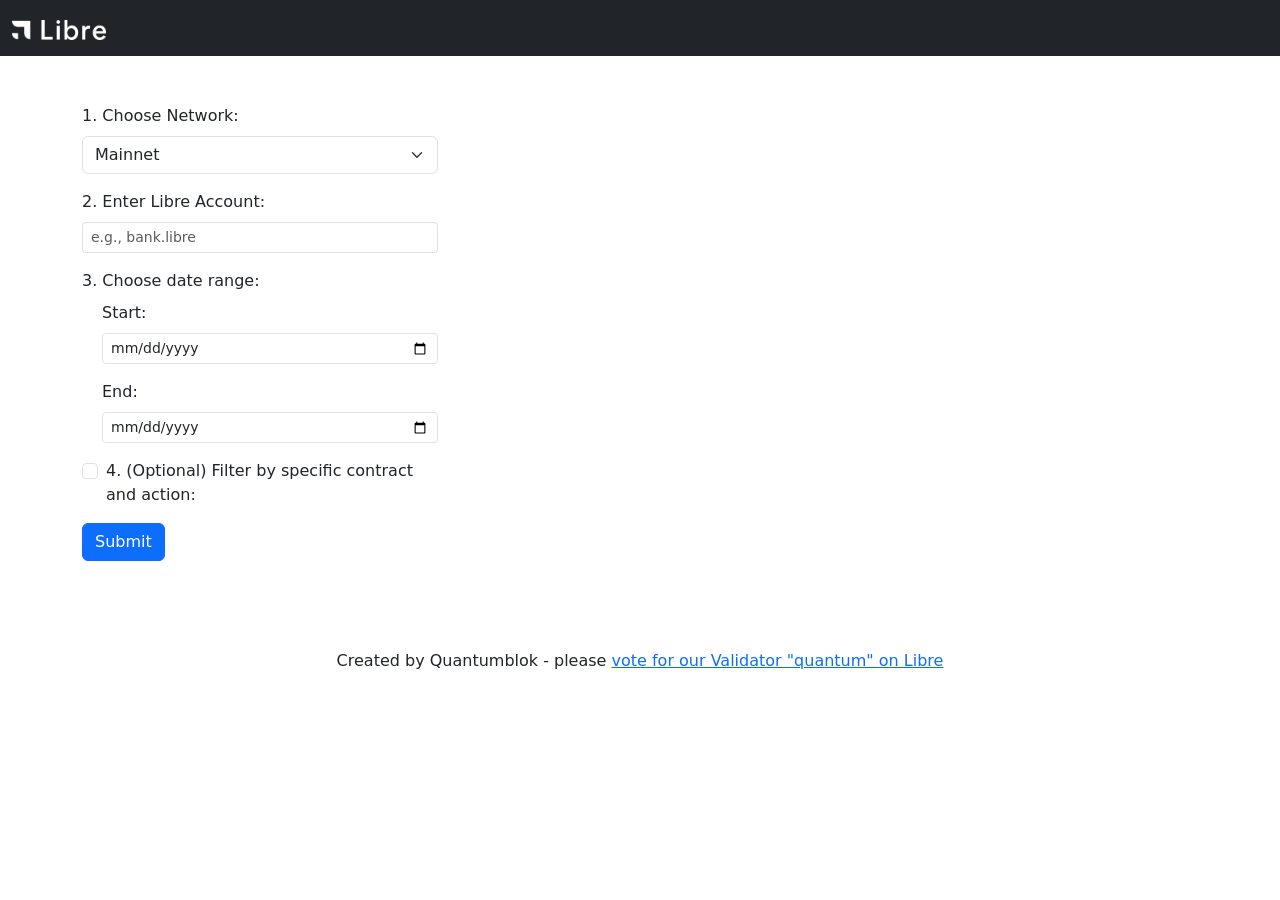
<file: index.html>
<!DOCTYPE html>
<html>

<head>
    <title>Download Libre Transactions</title>
    <meta name="viewport" content="width=device-width, initial-scale=1">
    <link rel="stylesheet" href="https://cdn.jsdelivr.net/npm/bootstrap@5.3.0/dist/css/bootstrap.min.css">
</head>

<body>
    <nav class="navbar navbar-expand-md navbar-dark bg-dark">
        <div class="container-fluid">
            <a class="navbar-brand" href="#">
                <img src="LibreLogo.png" alt="LibreLogo" height="20">
            </a>
        </div>
    </nav>
    <div class="container mt-5">
        <div class="row">
            <div class="col-md-4 mb-4">
                <form id="accountContractForm">
                    <div class="mb-3">
                        <label for="network" class="form-label">1. Choose Network:</label>
                        <select id="network" name="network" class="form-select form-control-sm"
                            aria-describedby="networkHint">
                            <option value="https://lb.libre.org">Mainnet</option>
                            <option value="https://testnet.libre.org">Testnet</option>
                            <option value="custom">Custom Endpoint</option>
                        </select>
                        <div id="customEndpoint" class="mt-2" style="display: none;">
                            <input type="text" id="customNetworkUrl" name="customNetworkUrl" 
                                class="form-control form-control-sm" 
                                placeholder="Enter custom API endpoint URL"
                                aria-describedby="customEndpointHint">
                        </div>
                    </div>
                    <div class="mb-3">
                        <label for="account" class="form-label">2. Enter Libre Account:</label>
                        <input type="text" id="account" name="account" class="form-control form-control-sm" value=""
                            placeholder="e.g., bank.libre" aria-describedby="accountHint">
                    </div>
                    <div class="mb-2">
                        <label class="form-check-label" for="filterContractAction">3. Choose date range:</label>
                    </div>
                    <div id="dateSelectFields" style="display: block; margin-left: 20px;"">
                        <div class=" mb-3">
                        <label for="afterdate" class="form-label">Start:</label>
                        <input type="date" id="afterdate" name="afterdate" class="form-control form-control-sm" value=""
                            aria-describedby="afterdateHint">
                    </div>
                    <div class="mb-3">
                        <label for="beforedate" class="form-label">End:</label>
                        <input type="date" id="beforedate" name="beforedate" class="form-control form-control-sm"
                            value="" aria-describedby="beforedateHint">
                    </div>
            </div>

            <div class="mb-3">
                <div class="form-check mb-2">
                    <input class="form-check-input" type="checkbox" value="" id="filterContractAction">
                    <label class="form-check-label" for="filterContractAction">4. (Optional) Filter by specific contract
                        and
                        action:</label>
                </div>
                <div id="contractActionFields" style="display: none; margin-left: 20px;">
                    <div class="mb-3">
                        <label for="contract" class="form-label">Contract:</label>
                        <input type="text" id="contract" name="contract" class="form-control form-control-sm" value=""
                            placeholder="e.g., btc.ptokens" aria-describedby="contractHint">
                    </div>
                    <div class="mb-3">
                        <label for="action" class="form-label">Action:</label>
                        <input type="text" id="action" name="action" class="form-control form-control-sm" value=""
                            placeholder="e.g., transfer" aria-describedby="actionHint">
                    </div>
                </div>
            </div>
            <button type="submit" class="btn btn-primary">Submit</button>
            </form>
            <div class="mb-3">
                <!-- Download CSV button -->
                <button id="download" class="btn btn-primary mt-3" disabled style="display: none;">Download
                    CSV</button>

                <button id="showDataBtn" class="btn btn-primary mt-3" style="display: none;">Show Data</button>
                <button id="hideDataBtn" class="btn btn-primary mt-3" style="display: none;">Hide Data</button>
            </div>
        </div>
        <div class="col-md-8">
            <!-- Summary -->
            <div id="summary">
                <!-- Summary content will be shown here -->
            </div>

            <!-- Buttons for toggling JSON data -->
            <!-- Result and JSON data -->
            <div id="result"></div>
            <div id="jsonData" style="display: none;">
                <!-- JSON data will be shown here -->
            </div>
        </div>
    </div>
    </div>

    <footer class="text-center mt-5">
        <p>Created by Quantumblok - please <a href="https://dashboard.libre.org/validators" target="_blank">vote for our
                Validator "quantum" on Libre</a></p>
    </footer>

    <script src="./script.js"></script>
    <!-- Bootstrap's JavaScript (Add the Bootstrap JS link if you want to use Bootstrap's JavaScript features) -->
</body>

</html>
</file>
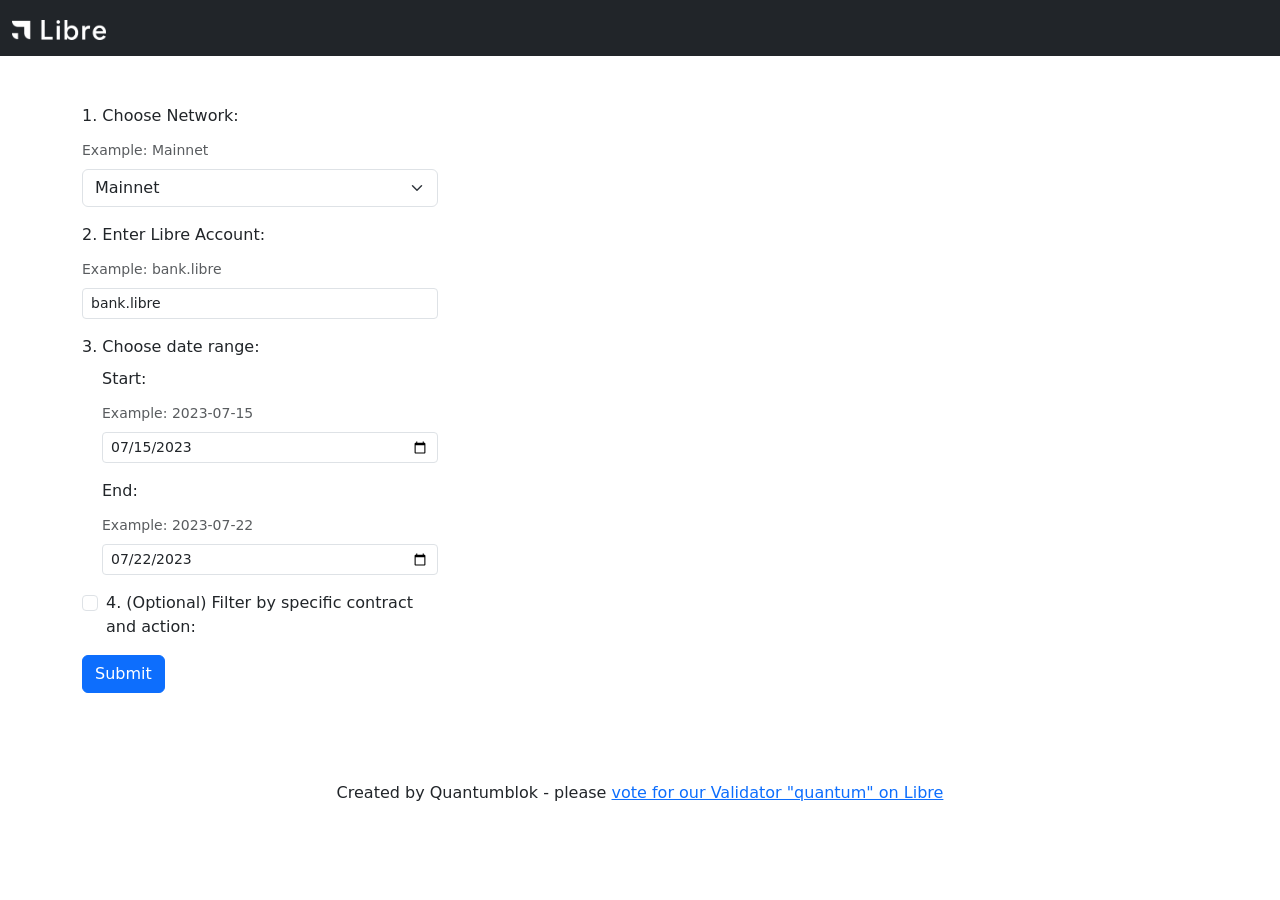
<file: test.html>
<!DOCTYPE html>
<html>

<head>
    <title>Download Libre Transactions</title>
    <meta name="viewport" content="width=device-width, initial-scale=1">
    <link rel="stylesheet" href="https://cdn.jsdelivr.net/npm/bootstrap@5.3.0/dist/css/bootstrap.min.css">
</head>

<body>
    <nav class="navbar navbar-expand-md navbar-dark bg-dark">
        <div class="container-fluid">
            <a class="navbar-brand" href="#">
                <img src="LibreLogo.png" alt="LibreLogo" height="20">
            </a>
        </div>
    </nav>
    <div class="container mt-5">
        <div class="row">
            <div class="col-md-4 mb-4">
                <form id="accountContractForm">
                    <div class="mb-3">
                        <label for="network" class="form-label">1. Choose Network:</label>
                        <small class="form-text text-muted d-block mb-2">Example: Mainnet</small>
                        <select id="network" name="network" class="form-select form-control-sm"
                            aria-describedby="networkHint">
                            <option value="https://lb.libre.org">Mainnet</option>
                            <option value="https://testnet.libre.org">Testnet</option>
                        </select>
                    </div>
                    <div class="mb-3">
                        <label for="account" class="form-label">2. Enter Libre Account:</label>
                        <small class="form-text text-muted d-block mb-2">Example: bank.libre</small>
                        <input type="text" id="account" name="account" class="form-control form-control-sm"
                            value="bank.libre" placeholder="e.g., bank.libre" aria-describedby="accountHint">
                    </div>
                    <div class="mb-2">
                        <label class="form-check-label" for="filterContractAction">3. Choose date range:</label>
                    </div>
                    <div id="dateSelectFields" style="display: block; margin-left: 20px;"">
                        <div class=" mb-3">
                        <label for="afterdate" class="form-label">Start:</label>
                        <small class="form-text text-muted d-block mb-2">Example: 2023-07-15</small>
                        <input type="date" id="afterdate" name="afterdate" class="form-control form-control-sm"
                            value="2023-07-15" aria-describedby="afterdateHint">
                    </div>
                    <div class="mb-3">
                        <label for="beforedate" class="form-label">End:</label>
                        <small class="form-text text-muted d-block mb-2">Example: 2023-07-22</small>
                        <input type="date" id="beforedate" name="beforedate" class="form-control form-control-sm"
                            value="2023-07-22" aria-describedby="beforedateHint">
                    </div>
            </div>

            <div class="mb-3">
                <div class="form-check mb-2">
                    <input class="form-check-input" type="checkbox" value="" id="filterContractAction">
                    <label class="form-check-label" for="filterContractAction">4. (Optional) Filter by specific contract
                        and
                        action:</label>
                </div>
                <div id="contractActionFields" style="display: none; margin-left: 20px;">
                    <div class="mb-3">
                        <label for="contract" class="form-label">Contract:</label>
                        <small class="form-text text-muted d-block mb-2">Example: btc.ptokens</small>
                        <input type="text" id="contract" name="contract" class="form-control form-control-sm"
                            value="btc.ptokens" placeholder="e.g., btc.ptokens" aria-describedby="contractHint">
                    </div>
                    <div class="mb-3">
                        <label for="action" class="form-label">Action:</label>
                        <small class="form-text text-muted d-block mb-2">Example: transfer</small>
                        <input type="text" id="action" name="action" class="form-control form-control-sm"
                            value="transfer" placeholder="e.g., transfer" aria-describedby="actionHint">
                    </div>
                </div>
            </div>
            <button type="submit" class="btn btn-primary">Submit</button>
            </form>
            <div class="mb-3">
                <!-- Download CSV button -->
                <button id="download" class="btn btn-primary mt-3" disabled style="display: none;">Download
                    CSV</button>

                <button id="showDataBtn" class="btn btn-primary mt-3" style="display: none;">Show Data</button>
                <button id="hideDataBtn" class="btn btn-primary mt-3" style="display: none;">Hide Data</button>
            </div>
        </div>
        <div class="col-md-8">
            <!-- Summary -->
            <div id="summary">
                <!-- Summary content will be shown here -->
            </div>

            <!-- Buttons for toggling JSON data -->
            <!-- Result and JSON data -->
            <div id="result"></div>
            <div id="jsonData" style="display: none;">
                <!-- JSON data will be shown here -->
            </div>
        </div>
    </div>
    </div>

    <footer class="text-center mt-5">
        <p>Created by Quantumblok - please <a href="https://dashboard.libre.org/validators" target="_blank">vote for our
                Validator "quantum" on Libre</a></p>
    </footer>

    <script src="script.js"></script>
    <!-- Bootstrap's JavaScript (Add the Bootstrap JS link if you want to use Bootstrap's JavaScript features) -->
</body>

</html>
</file>
